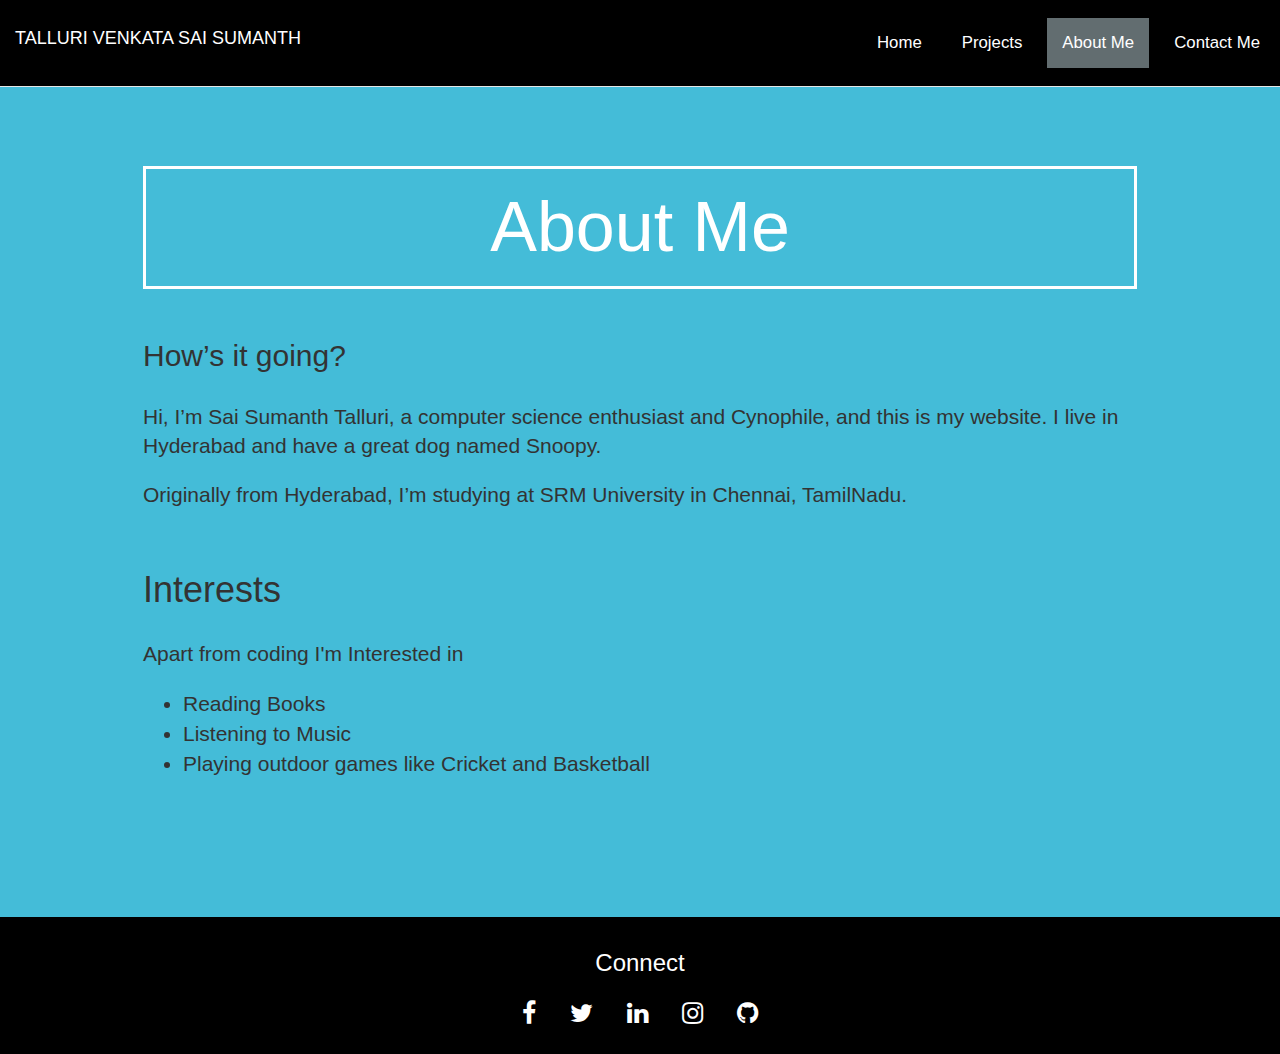
<file: about.html>
<!DOCTYPE html>
<html lang="en">
<head>
    <meta charset="utf-8">
    <meta name="viewport" content="width=device-width, initial-scale=1, shrink-to-fit=no">
    <title>Project0</title>
    <link rel="stylesheet" href="https://maxcdn.bootstrapcdn.com/bootstrap/3.3.7/css/bootstrap.min.css">
    <link rel="stylesheet" href="https://cdnjs.cloudflare.com/ajax/libs/font-awesome/4.7.0/css/font-awesome.min.css">
    <script src="https://ajax.googleapis.com/ajax/libs/jquery/3.2.1/jquery.min.js"></script>
    <script src="https://maxcdn.bootstrapcdn.com/bootstrap/3.3.7/js/bootstrap.min.js"></script>
    <link rel="stylesheet" href="css/styles.css">
</head>
<body>
    <nav class="navbar navbar-default navbar-fixed-top" role="navigation" name="top">
        <div class="container-fluid">
          <div class="navbar-header">
            <button type="button" class="navbar-toggle" data-toggle="collapse" data-target="#navbar-collapse-main">
              <span class="sr-only">Toggle Navigation</span>
              <span class="icon-bar"></span>
              <span class="icon-bar"></span>
              <span class="icon-bar"></span>
            </button>
            <a class="navbar-brand" href="#top" style="color: #FFFFFF;">TALLURI VENKATA SAI SUMANTH</a>
          </div>
          <div class="collapse navbar-collapse" id="navbar-collapse-main">
            <ul class="nav navbar-nav navbar-right">
              <li><a href="index.html">Home</a></li>
              <li><a href="project.html">Projects</a></li>
              <li><a class="main" href="about.html">About Me</a></li>
              <li><a href="contact.html">Contact Me</a></li>
            </ul>
          </div>
        </div>
    </nav>

    <div id="about">
        <div class="container-fluid">
            <div class="row">
                <div class="col-xs-12">
                    <br><br><br><br><br><br>
                    <h1 class="abouth">About Me</h1>
                    <h2>How’s it going? </h2> 
                    <br> 
                    <p class="lead">
                        Hi, I’m Sai Sumanth Talluri, a computer science enthusiast and Cynophile, and this is my website. I live in Hyderabad and have a great dog named Snoopy.
                    </p>
                    <p class="lead">
                        Originally from Hyderabad, I’m studying at SRM University in Chennai, TamilNadu.
                    </p>
                    <br>
                    <h1>Interests</h1>
                    <br>
                    <p class="lead">Apart from coding I'm Interested in</p>
                    <ul>
                      <li>Reading Books</li>
                      <li>Listening to Music</li>
                      <li>Playing outdoor games like Cricket and Basketball</li>
                    </ul>
                </div>
            </div>
        </div>
    </div>

            

  <footer class="container-fluid text-center">
      <div class="row">
        <div class="col-xs-12">
          <h3>Connect</h3>
          <a href="https://www.facebook.com/smarty.saisumanth" class="fa fa-facebook"></a>
          <a href="https://twitter.com/sumanth_98?s=09" class="fa fa-twitter"></a>
          <a href="https://www.linkedin.com/in/sai-sumanth-talluri-3b7811141" class="fa fa-linkedin"></a>
          <a href="https://instagram.com/the.cs.geek?igshid=1mamru7aa53b2" class="fa fa-instagram"></a>
          <a href="https://github.com/Sumanth-Talluri" class="fa fa-github"></a>
        </div>
      </div>
  </footer>

</body>
</html>
</file>
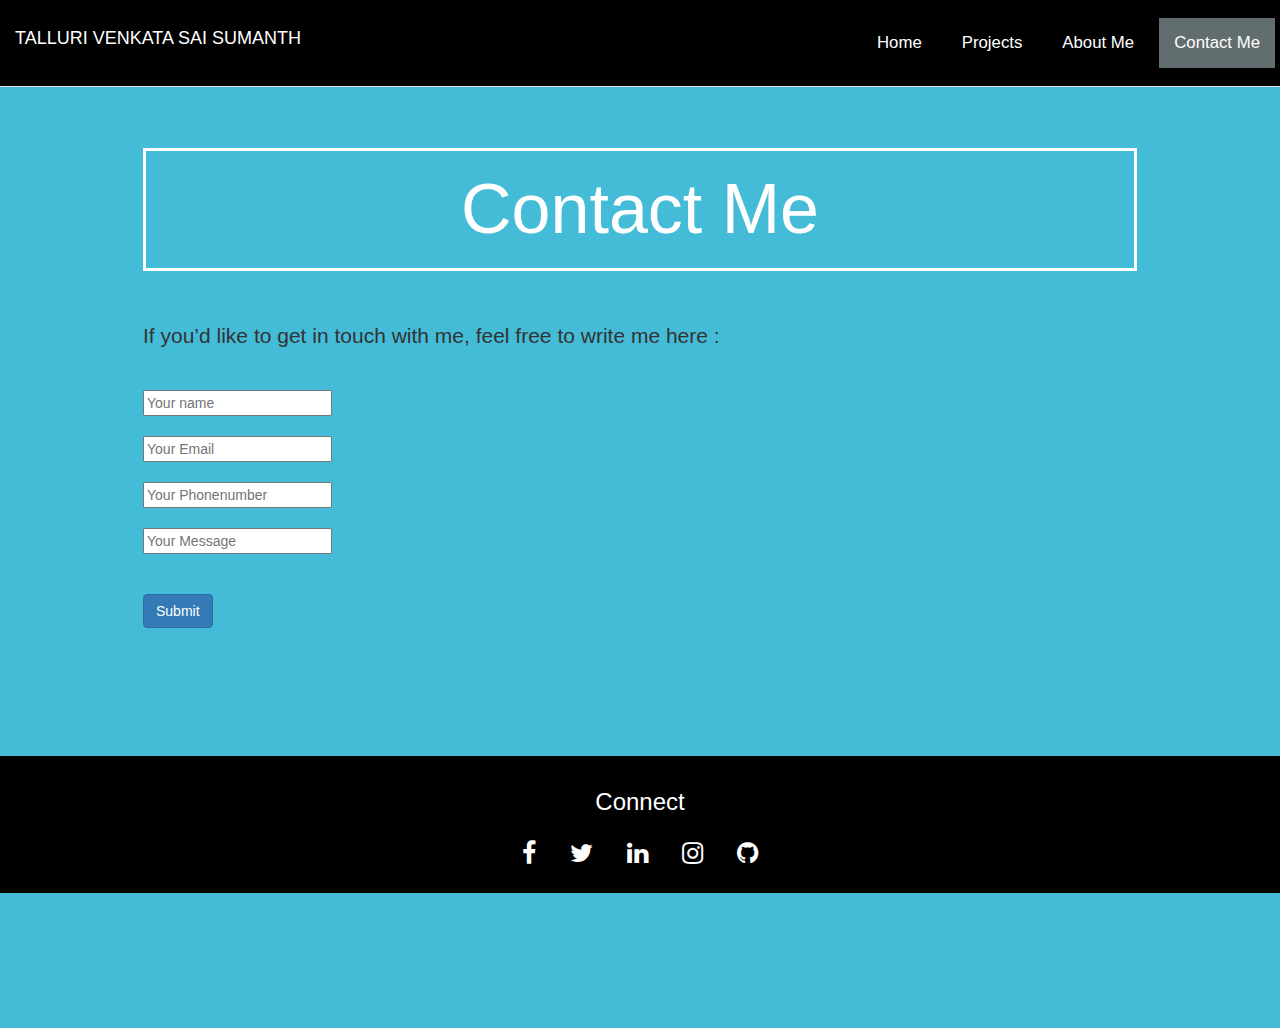
<file: contact.html>
<!DOCTYPE html>
<html lang="en">
<head>
    <meta charset="utf-8">
    <meta name="viewport" content="width=device-width, initial-scale=1, shrink-to-fit=no">
    <title>Project0</title>
    <link rel="stylesheet" href="https://maxcdn.bootstrapcdn.com/bootstrap/3.3.7/css/bootstrap.min.css">
    <link rel="stylesheet" href="https://cdnjs.cloudflare.com/ajax/libs/font-awesome/4.7.0/css/font-awesome.min.css">
    <script src="https://ajax.googleapis.com/ajax/libs/jquery/3.2.1/jquery.min.js"></script>
    <script src="https://maxcdn.bootstrapcdn.com/bootstrap/3.3.7/js/bootstrap.min.js"></script>
    <link rel="stylesheet" href="css/styles.css">
</head>
<body>
    <nav class="navbar navbar-default navbar-fixed-top" role="navigation" name="top">
        <div class="container-fluid">
          <div class="navbar-header">
            <button type="button" class="navbar-toggle" data-toggle="collapse" data-target="#navbar-collapse-main">
              <span class="sr-only">Toggle Navigation</span>
              <span class="icon-bar"></span>
              <span class="icon-bar"></span>
              <span class="icon-bar"></span>
            </button>
            <a class="navbar-brand" href="#top" style="color: #FFFFFF;">TALLURI VENKATA SAI SUMANTH</a>
          </div>
          <div class="collapse navbar-collapse" id="navbar-collapse-main">
            <ul class="nav navbar-nav navbar-right">
              <li><a href="index.html">Home</a></li>
              <li><a href="project.html">Projects</a></li>
              <li><a href="about.html">About Me</a></li>
              <li><a class="main" href="contact.html">Contact Me</a></li>
            </ul>
          </div>
        </div>
    </nav>

    <div id="contact">
      <div class="container-fluid">
        <div class="row">
          <div class="col-xs-12">
            <h1 class="abouth">Contact Me</h1>
            <p class="lead">If you’d like to get in touch with me, feel free to write me here :</p><br>
            <form action="index.html">
              <input type="text" name="name" placeholder="Your name"><br><br>
              <input type="text" name="email" placeholder="Your Email"><br><br>
              <input type="text" name="phone" placeholder="Your Phonenumber"><br><br>
              <input type="text" name="msg" placeholder="Your Message"><br><br><br>
              <button type="submit" class="btn btn-primary">Submit</></button>
            </form>
          </div>
        </div>
      </div>
    </div>
            

  <footer class="container-fluid text-center">
      <div class="row">
        <div class="col-xs-12">
          <h3>Connect</h3>
          <a href="https://www.facebook.com/smarty.saisumanth" class="fa fa-facebook"></a>
          <a href="https://twitter.com/sumanth_98?s=09" class="fa fa-twitter"></a>
          <a href="https://www.linkedin.com/in/sai-sumanth-talluri-3b7811141" class="fa fa-linkedin"></a>
          <a href="https://instagram.com/the.cs.geek?igshid=1mamru7aa53b2" class="fa fa-instagram"></a>
          <a href="https://github.com/Sumanth-Talluri" class="fa fa-github"></a>
        </div>
      </div>
  </footer>

</body>
</html>
</file>
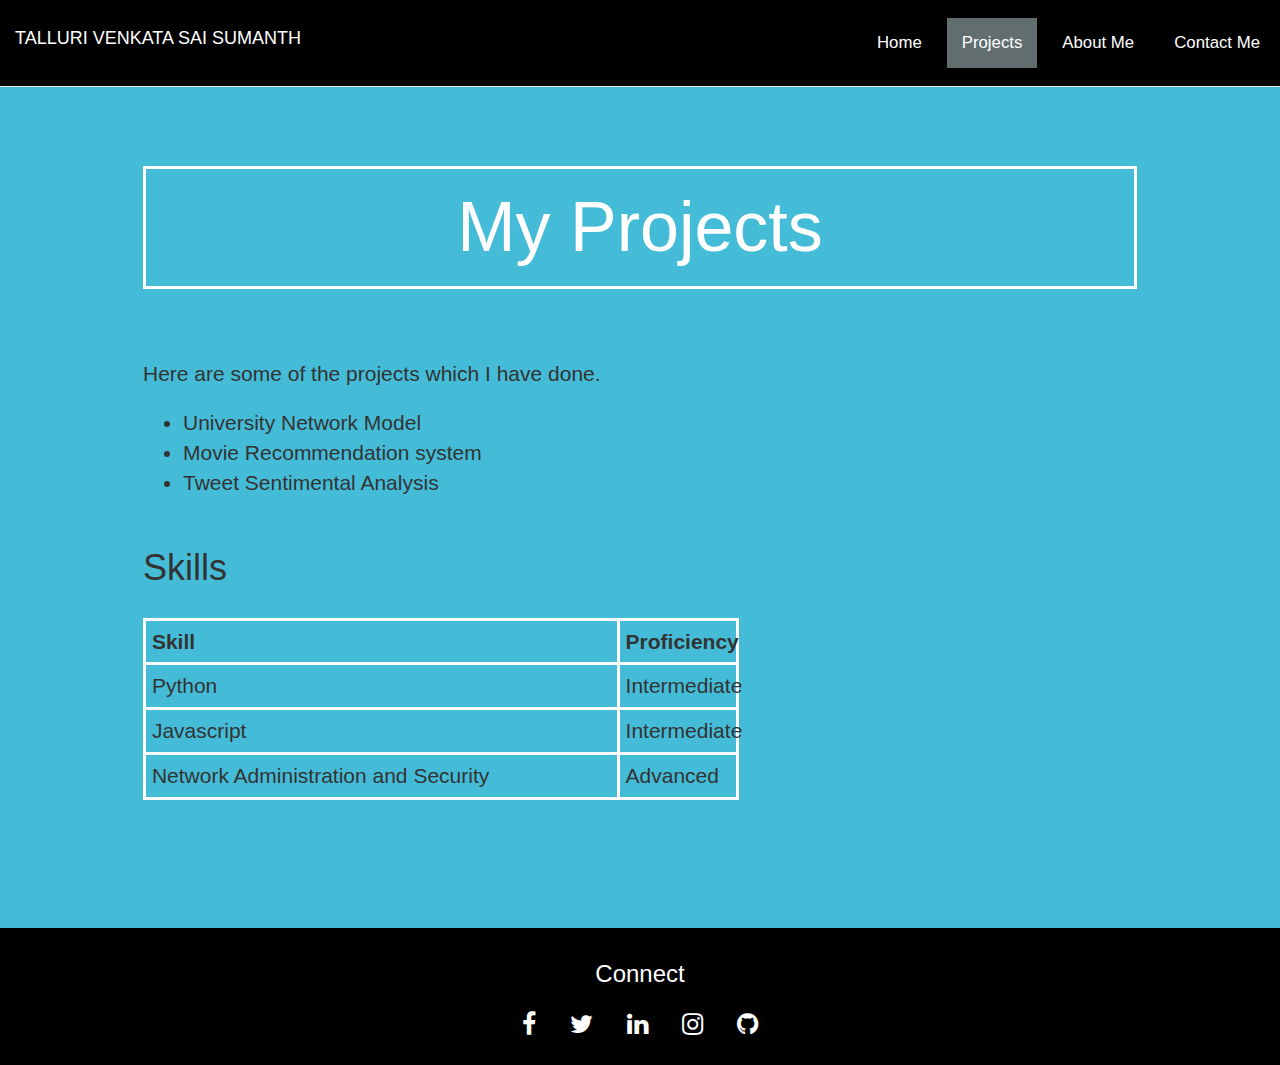
<file: project.html>
<!DOCTYPE html>
<html lang="en">
<head>
    <meta charset="utf-8">
    <meta name="viewport" content="width=device-width, initial-scale=1, shrink-to-fit=no">
    <title>Project0</title>
    <link rel="stylesheet" href="https://maxcdn.bootstrapcdn.com/bootstrap/3.3.7/css/bootstrap.min.css">
    <link rel="stylesheet" href="https://cdnjs.cloudflare.com/ajax/libs/font-awesome/4.7.0/css/font-awesome.min.css">
    <script src="https://ajax.googleapis.com/ajax/libs/jquery/3.2.1/jquery.min.js"></script>
    <script src="https://maxcdn.bootstrapcdn.com/bootstrap/3.3.7/js/bootstrap.min.js"></script>
    <link rel="stylesheet" href="css/styles.css">
</head>
<body>
    <nav class="navbar navbar-default navbar-fixed-top" role="navigation" name="top">
        <div class="container-fluid">
          <div class="navbar-header">
            <button type="button" class="navbar-toggle" data-toggle="collapse" data-target="#navbar-collapse-main">
              <span class="sr-only">Toggle Navigation</span>
              <span class="icon-bar"></span>
              <span class="icon-bar"></span>
              <span class="icon-bar"></span>
            </button>
            <a class="navbar-brand" href="#top" style="color: #FFFFFF;">TALLURI VENKATA SAI SUMANTH</a>
          </div>
          <div class="collapse navbar-collapse" id="navbar-collapse-main">
            <ul class="nav navbar-nav navbar-right">
              <li><a href="index.html">Home</a></li>
              <li><a class="main" href="project.html">Projects</a></li>
              <li><a href="about.html">About Me</a></li>
              <li><a href="contact.html">Contact Me</a></li>
            </ul>
          </div>
        </div>
    </nav>
            
    <div id="about">
      <div class="container-fluid">
          <div class="row">
              <div class="col-xs-12">
                  <br><br><br><br><br><br>
                  <h1 class="abouth">My Projects</h1>
                  <br> 
                  <p class="lead">
                    Here are some of the projects which I have done.
                  </p>
                  <ul>
                    <li>University Network Model</li>
                    <li>Movie Recommendation system</li>
                    <li>Tweet Sentimental Analysis</li>
                  </ul>
                  <br>
                  <h1>Skills</h1>
                  <br>
                  <div style="overflow-x:auto;">
                    <table class="tabpro">
                      <tr>
                        <th>Skill</th>
                        <th>Proficiency</th>
                      </tr>
                      <tr>
                        <td>Python</td>
                        <td>Intermediate</td>
                      </tr>
                      <tr>
                        <td>Javascript</td>
                        <td>Intermediate</td>
                      </tr>
                      <tr>
                        <td>Network Administration and Security</td>
                        <td>Advanced</td>
                      </tr>
                    </table>
                  </div>
              </div>
          </div>
      </div>
  </div>

  <footer class="container-fluid text-center">
    <div class="row">
      <div class="col-xs-12">
        <h3>Connect</h3>
        <a href="https://www.facebook.com/smarty.saisumanth" class="fa fa-facebook"></a>
        <a href="https://twitter.com/sumanth_98?s=09" class="fa fa-twitter"></a>
        <a href="https://www.linkedin.com/in/sai-sumanth-talluri-3b7811141" class="fa fa-linkedin"></a>
        <a href="https://instagram.com/the.cs.geek?igshid=1mamru7aa53b2" class="fa fa-instagram"></a>
        <a href="https://github.com/Sumanth-Talluri" class="fa fa-github"></a>
      </div>
    </div>
</footer>

</body>
</html>
</file>
<file: css/styles.css>
html, body {
  height: 100%;
  width: 100%;
  background-color: #44bcd8;
}

body {
  padding-bottom: 130px;
}

.navbar {
  background-color: #000000;
  padding: 1% 0;
  font-size: 1.2em;
}

.navbar-brand {
  padding: 15px 15px 15px 15px;
  color: #ffffff;
}

.navbar-default .navbar-nav li a {
  color: #ffffff;
  margin: 5px;
}

.navbar-default .navbar-nav li a:hover {
  color: #000000;
  background-color: #ffffff;
}

.main {
  background-color: #626d70;
}

#home {
  display: table;
  height: 100%;
  position: relative;
  width: 100%;
  background-size: cover;
}

#home img {
  padding: 7% 0 2% 0;
  border-radius: 100%;
}

#home .btn {
  margin: 20px 0 30px 0;
}

.landing-text {
  display: table-cell;
  text-align: center;
  vertical-align: middle;
}

.landing-text h1 {
  font-size: 400%;
  font-weight: 700;
}

#about {
  padding: 2% 10% 10% 10%;
}

.abouth {
  text-align: center;
  font-size: 500%;
  font-weight: 500;
  padding-bottom: 5%;
  color: #ffffff;
  border: solid;
  padding: 20px;
  margin-bottom: 50px;
}

#about ul li {
  font-size: 150%;
}

#contact {
  margin: 10% 10% 10% 10%;
}

#about table {
  border: 3px solid #ffffff;
  font-size: 150%;
  width: 60%;
}

#about table td,
#about table th {
  border: 3px solid #ffffff;
  text-align: left;
  width: 80%;
  height: 5%;
  padding: 1% 0 1% 1%;
}

footer {
  width: 100%;
  background-color: #000000;
  padding: 1% 5% 1% 5%;
  color: #ffffff;
}

.fa {
  padding: 15px;
  font-size: 25px;
  color: #ffffff;
}

.fa:hover {
  color: #fba608;
  text-decoration: none;
}

@media (max-width: 768px) {
  .landing-text h1 {
    font-size: 300%;
  }
  .fa {
    font-size: 20px;
    padding: 10px;
  }
  #home img {
    padding-top: 15%;
  }
}
/*# sourceMappingURL=styles.css.map */
</file>
